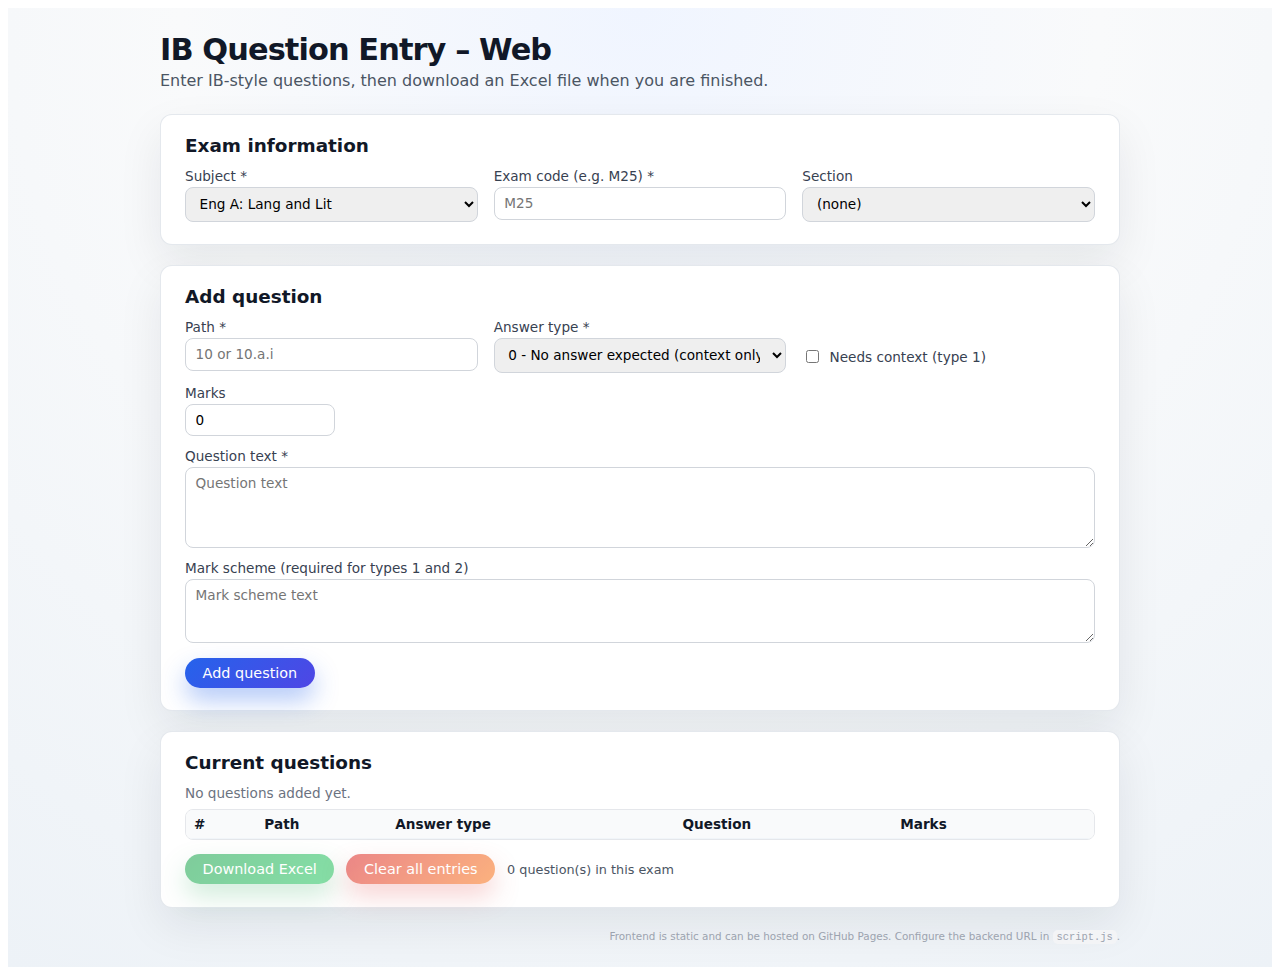
<file: index.html>
<!DOCTYPE html>
<html lang="en">
  <head>
    <meta charset="UTF-8" />
    <title>IB Question Entry – Web</title>
    <meta name="viewport" content="width=device-width, initial-scale=1" />
    <link rel="stylesheet" href="styles.css" />
  </head>
  <body>
    <div class="page">
      <header class="page-header">
        <h1>IB Question Entry – Web</h1>
        <p class="subtitle">
          Enter IB-style questions, then download an Excel file when you are finished.
        </p>
      </header>

      <main class="layout">
        <section class="card">
          <h2>Exam information</h2>
          <div class="form-grid">
            <label>
              <span>Subject *</span>
              <select id="subject">
                <option>Eng A: Lang and Lit</option>
                <option>Eng A: Literature</option>
                <option>Spanish B</option>
                <option>English B</option>
                <option>History</option>
                <option>Business Management</option>
                <option>Economics</option>
                <option>Psychology</option>
                <option>Biology</option>
                <option>Chemistry</option>
                <option>Physics</option>
                <option>ESS</option>
                <option>Math AA: Analysis and Approaches</option>
                <option>Math AI: Applications and Interpretations</option>
                <option>Computer Science</option>
                <option>Spanish A: Language and Literature</option>
                <option>Spanish A: Literature</option>
              </select>
            </label>

            <label>
              <span>Exam code (e.g. M25) *</span>
              <input id="exam" type="text" placeholder="M25" />
            </label>

            <label>
              <span>Section</span>
              <select id="section">
                <option value="">(none)</option>
                <option value="A">A</option>
                <option value="B">B</option>
              </select>
            </label>
          </div>
        </section>

        <section class="card">
          <h2>Add question</h2>
          <div class="form-grid">
            <label>
              <span>Path *</span>
              <input id="q-path" type="text" placeholder="10 or 10.a.i" />
            </label>

            <label>
              <span>Answer type *</span>
              <select id="q-answer-type">
                <option value="0">0 - No answer expected (context only)</option>
                <option value="1">1 - Open text answer</option>
                <option value="2">2 - Multiple choice</option>
              </select>
            </label>

            <label class="checkbox-inline">
              <input id="q-needs-context" type="checkbox" />
              <span>Needs context (type 1)</span>
            </label>

            <label class="marks-field">
              <span>Marks</span>
              <input id="q-marks" type="number" min="0" max="100" value="0" />
            </label>
          </div>

          <label class="block">
            <span>Question text *</span>
            <textarea id="q-text" rows="4" placeholder="Question text"></textarea>
          </label>

          <label class="block">
            <span>Mark scheme (required for types 1 and 2)</span>
            <textarea
              id="q-mark-scheme"
              rows="3"
              placeholder="Mark scheme text"
            ></textarea>
          </label>

          <div class="actions-row">
            <button id="add-question" class="btn primary">Add question</button>
          </div>
        </section>

        <section class="card">
          <h2>Current questions</h2>
          <p id="questions-empty" class="muted">
            No questions added yet.
          </p>
          <div class="table-wrapper" aria-live="polite">
            <table id="questions-table" class="questions-table">
              <thead>
                <tr>
                  <th>#</th>
                  <th>Path</th>
                  <th>Answer type</th>
                  <th>Question</th>
                  <th>Marks</th>
                  <th></th>
                </tr>
              </thead>
              <tbody></tbody>
            </table>
          </div>

          <div class="actions-row">
            <button id="download-excel" class="btn success" disabled>
              Download Excel
            </button>
            <button id="clear-all" class="btn danger" disabled>
              Clear all entries
            </button>
            <span id="status" class="status-text"></span>
          </div>
        </section>
      </main>

      <footer class="page-footer">
        <small>
          Frontend is static and can be hosted on GitHub Pages. Configure the
          backend URL in <code>script.js</code>.
        </small>
      </footer>
    </div>

    <script src="script.js"></script>
  </body>
  </html>
</file>
<file: styles.css>
.page {
  min-height: 100vh;
  margin: 0;
  padding: 1.5rem;
  font-family: system-ui, -apple-system, BlinkMacSystemFont, "Segoe UI", sans-serif;
  background: radial-gradient(circle at top, #f0f5ff, #f9fafb 40%, #edf2f7);
  color: #111827;
}

.page-header {
  max-width: 960px;
  margin: 0 auto 1.5rem auto;
}

.page-header h1 {
  margin: 0 0 0.25rem 0;
  font-size: 1.9rem;
  font-weight: 700;
  letter-spacing: -0.03em;
}

.subtitle {
  margin: 0;
  color: #4b5563;
}

.layout {
  max-width: 960px;
  margin: 0 auto;
  display: flex;
  flex-direction: column;
  gap: 1.25rem;
}

.card {
  background: white;
  border-radius: 0.75rem;
  padding: 1.25rem 1.5rem 1.4rem;
  box-shadow: 0 18px 45px rgba(15, 23, 42, 0.08);
  border: 1px solid rgba(148, 163, 184, 0.25);
}

.card h2 {
  margin: 0 0 0.75rem 0;
  font-size: 1.15rem;
}

.form-grid {
  display: grid;
  grid-template-columns: repeat(auto-fit, minmax(220px, 1fr));
  gap: 0.75rem 1rem;
}

label {
  display: flex;
  flex-direction: column;
  font-size: 0.85rem;
  gap: 0.2rem;
}

label span {
  color: #374151;
}

input[type="text"],
input[type="number"],
select,
textarea {
  border-radius: 0.5rem;
  border: 1px solid #d1d5db;
  padding: 0.45rem 0.6rem;
  font: inherit;
  transition: border-color 0.15s ease, box-shadow 0.15s ease;
}

input[type="text"]:focus,
input[type="number"]:focus,
select:focus,
textarea:focus {
  outline: none;
  border-color: #2563eb;
  box-shadow: 0 0 0 1px #2563eb33;
}

.checkbox-inline {
  flex-direction: row;
  align-items: center;
  gap: 0.45rem;
  margin-top: 1.4rem;
}

.marks-field {
  max-width: 150px;
}

.block {
  margin-top: 0.75rem;
}

.editor-header {
  display: flex;
  justify-content: space-between;
  align-items: center;
  gap: 0.75rem;
  margin-bottom: 0.35rem;
}

.editor-toolbar {
  display: inline-flex;
  gap: 0.25rem;
  flex-wrap: wrap;
}

.rich-editor {
  border-radius: 0.5rem;
  border: 1px solid #d1d5db;
  padding: 0.45rem 0.6rem;
  min-height: 120px;
  background: #ffffff;
  font: inherit;
  overflow-y: auto;
}

.rich-editor:focus-visible,
.rich-editor:focus {
  outline: none;
  border-color: #2563eb;
  box-shadow: 0 0 0 1px #2563eb33;
}

.rich-editor:empty:before {
  content: attr(data-placeholder);
  color: #9ca3af;
}

.rich-editor img {
  max-width: 100%;
  height: auto;
  display: block;
  margin: 0.25rem 0;
}

.actions-row {
  margin-top: 0.9rem;
  display: flex;
  align-items: center;
  gap: 0.75rem;
  flex-wrap: wrap;
}

.btn {
  border-radius: 999px;
  border: none;
  padding: 0.45rem 1.1rem;
  font: inherit;
  cursor: pointer;
  font-size: 0.9rem;
  display: inline-flex;
  align-items: center;
  justify-content: center;
  gap: 0.3rem;
  transition: transform 0.12s ease, box-shadow 0.12s ease, background 0.12s ease;
}

.btn.tiny {
  padding: 0.2rem 0.6rem;
  font-size: 0.78rem;
  box-shadow: none;
}

.btn.tiny:not(:disabled):hover {
  box-shadow: none;
  transform: translateY(0);
}

.btn:disabled {
  opacity: 0.55;
  cursor: not-allowed;
  box-shadow: none;
  transform: none;
}

.btn.primary {
  background: linear-gradient(135deg, #2563eb, #4f46e5);
  color: white;
  box-shadow: 0 12px 25px rgba(37, 99, 235, 0.35);
}

.btn.success {
  background: linear-gradient(135deg, #16a34a, #22c55e);
  color: white;
  box-shadow: 0 12px 25px rgba(22, 163, 74, 0.35);
}

.btn.danger {
  background: linear-gradient(135deg, #dc2626, #f97316);
  color: white;
  box-shadow: 0 12px 25px rgba(220, 38, 38, 0.35);
}

.btn:not(:disabled):hover {
  transform: translateY(-1px);
  box-shadow: 0 16px 35px rgba(15, 23, 42, 0.18);
}

.btn:not(:disabled):active {
  transform: translateY(0);
  box-shadow: 0 10px 20px rgba(15, 23, 42, 0.12);
}

.table-wrapper {
  margin-top: 0.5rem;
  border-radius: 0.5rem;
  border: 1px solid #e5e7eb;
  overflow: hidden;
  max-height: 380px;
  overflow-y: auto;
}

.questions-table {
  width: 100%;
  border-collapse: collapse;
  font-size: 0.85rem;
}

.questions-table th,
.questions-table td {
  padding: 0.35rem 0.5rem;
  text-align: left;
  border-bottom: 1px solid #f1f5f9;
  vertical-align: top;
}

.questions-table thead {
  background: #f9fafb;
  position: sticky;
  top: 0;
  z-index: 1;
}

.questions-table tbody tr:nth-child(even) {
  background: #f9fafb;
}

.questions-table td.actions-cell {
  text-align: right;
  white-space: nowrap;
}

.muted {
  color: #6b7280;
  font-size: 0.85rem;
  margin: 0.3rem 0 0;
}

.status-text {
  font-size: 0.8rem;
  color: #4b5563;
}

.page-footer {
  max-width: 960px;
  margin: 1.25rem auto 0;
  text-align: right;
  color: #9ca3af;
  font-size: 0.78rem;
}

code {
  background: #f3f4f6;
  padding: 0.05rem 0.25rem;
  border-radius: 0.3rem;
}

@media (max-width: 640px) {
  .page {
    padding: 1rem;
  }

  .card {
    padding: 1rem 1rem 1.1rem;
  }

  .page-header h1 {
    font-size: 1.6rem;
  }
}
</file>
